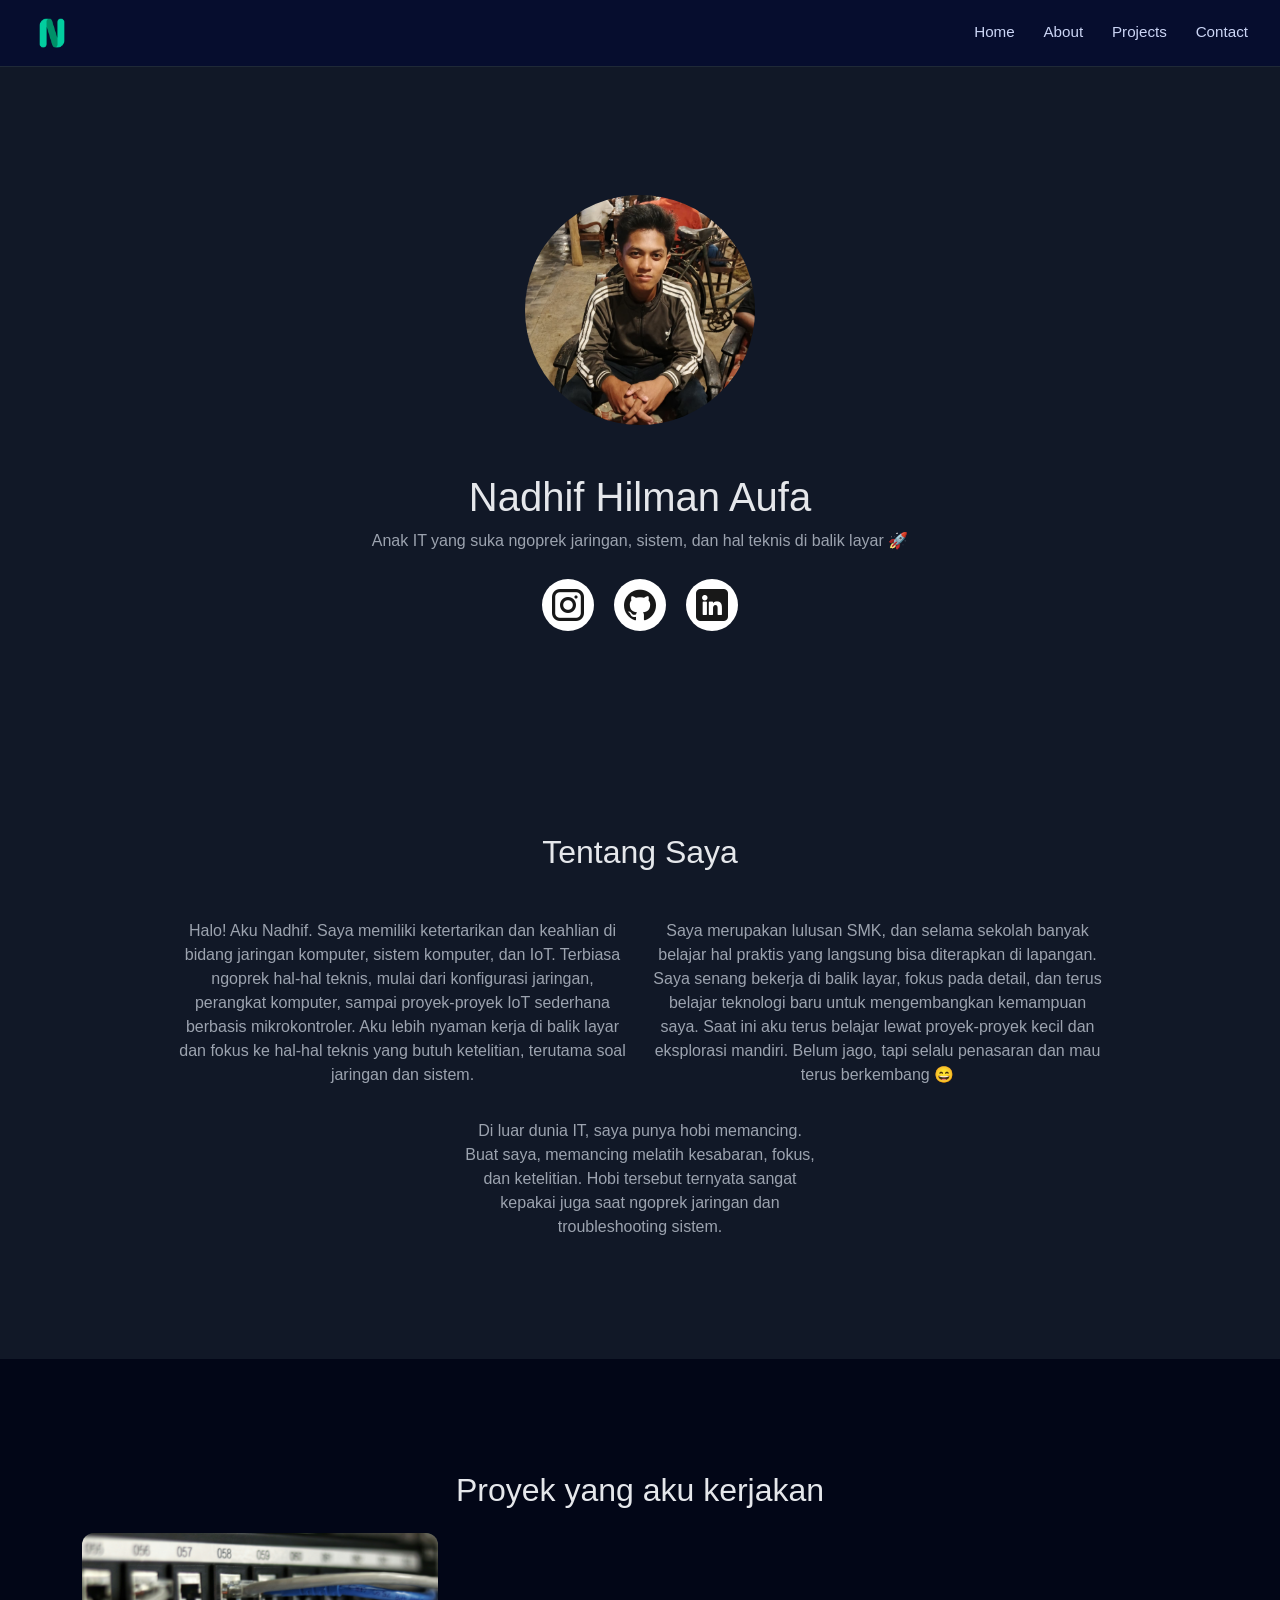
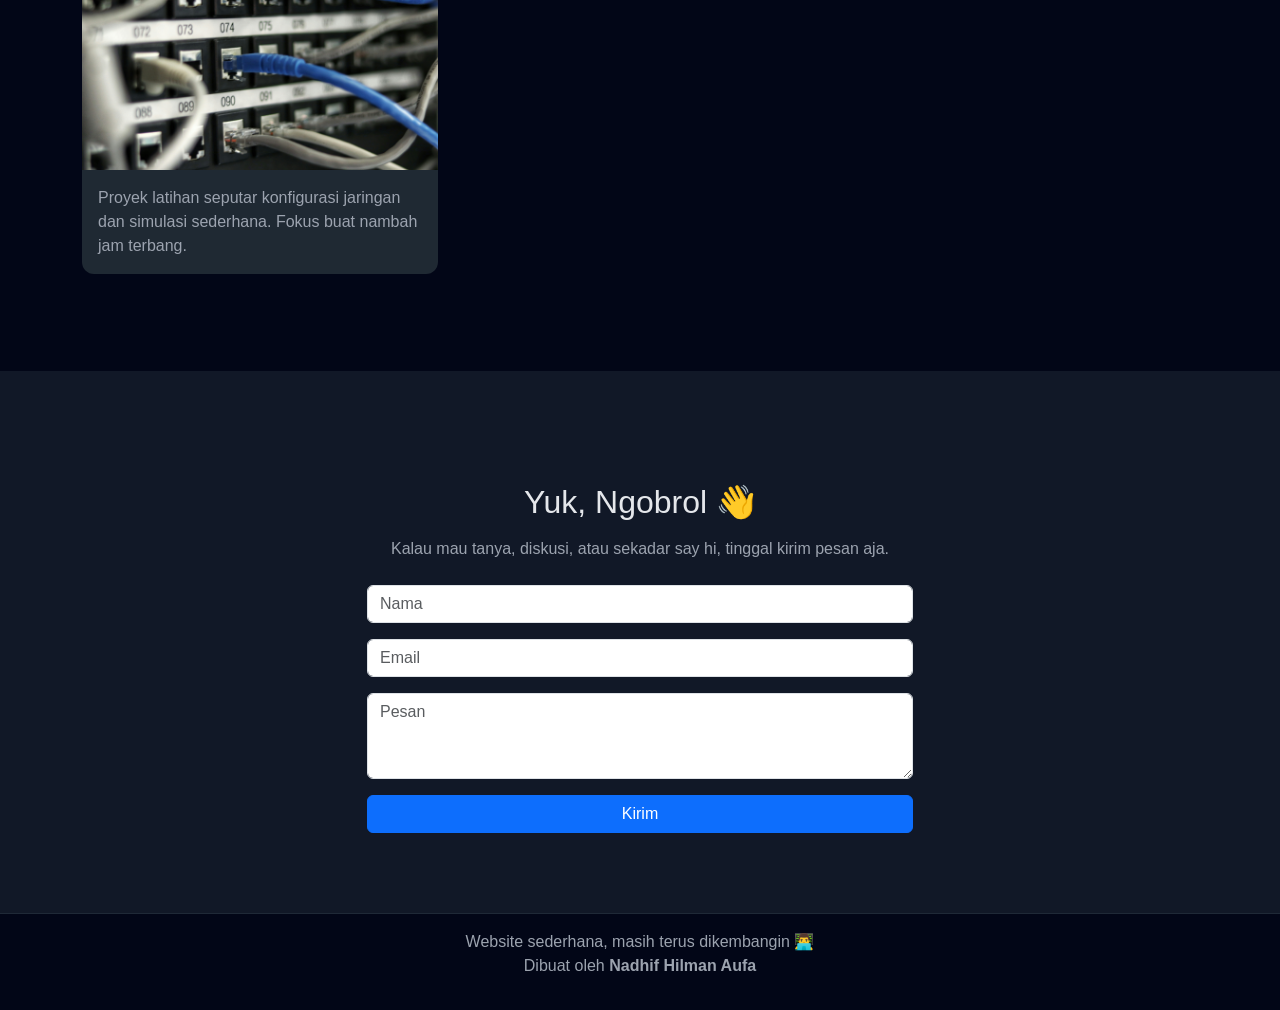
<file: index.html>
<!doctype html>
<html lang="id">
  <head>
    <meta charset="UTF-8" />
    <meta name="viewport" content="width=device-width, initial-scale=1.0" />
    <title>Portfolio | Nadhif Hilman Aufa</title>

    <!-- Bootstrap -->
    <link href="https://cdn.jsdelivr.net/npm/bootstrap@5.0.2/dist/css/bootstrap.min.css" rel="stylesheet" />

    <!-- Bootstrap Icons -->
    <link rel="stylesheet" href="https://cdn.jsdelivr.net/npm/bootstrap-icons@1.13.1/font/bootstrap-icons.min.css" />

    <!-- AOS -->
    <link rel="stylesheet" href="https://unpkg.com/aos@next/dist/aos.css" />

    <!-- CSS -->
    <link rel="stylesheet" href="style.css" />
  </head>

  <body>
    <!-- NAVBAR -->
    <header class="navbar">
      <div class="logo">
        <img src="img/letter-n.png" alt="logo" />
      </div>

      <nav class="nav-menu" id="navMenu">
        <div class="close-btn" id="closeBtn">&times;</div>
        <ul>
          <li><a href="#home" class="nav-link myli">Home</a></li>
          <li><a href="#about" class="nav-link myli">About</a></li>
          <li><a href="#projects" class="nav-link myli">Projects</a></li>
          <li><a href="#contact" class="nav-link myli">Contact</a></li>
        </ul>
      </nav>

      <div class="hamburger" id="hamburger">&#9776;</div>
    </header>

    <!-- HOME -->
    <section id="home" class="text-center">
      <img src="img/profile.jpg" width="230" class="rounded-circle mb-5" alt="Foto Profil" />
      <h1>Nadhif Hilman Aufa</h1>
      <p>Anak IT yang suka ngoprek jaringan, sistem, dan hal teknis di balik layar 🚀</p>

      <!-- incons -->
      <div class="sosialIcons">
        <a href="https://www.instagram.com/ndhifhaf/"><img src="icons/instagram.png" alt="instagram" /></a>
        <a href="https://github.com/nadhifhilman"><img src="icons/github.png" alt="github" /></a>
        <a href="https://www.linkedin.com/in/nadhif-hilman-aufa-4bab17379/"><img src="icons/linkedin.png" alt="linkedin" /></a>
      </div>
    </section>

    <!-- ABOUT -->
    <section id="about">
      <div class="container">
        <h2 class="text-center mb-5">Tentang Saya</h2>
        <div class="row justify-content-center text-center">
          <div class="col-md-5 mb-3" data-aos="fade-right">
            <p>
              Halo! Aku Nadhif. Saya memiliki ketertarikan dan keahlian di bidang jaringan komputer, sistem komputer, dan IoT. Terbiasa ngoprek hal-hal teknis, mulai dari konfigurasi jaringan, perangkat komputer, sampai proyek-proyek IoT
              sederhana berbasis mikrokontroler. Aku lebih nyaman kerja di balik layar dan fokus ke hal-hal teknis yang butuh ketelitian, terutama soal jaringan dan sistem.
            </p>
          </div>
          <div class="col-md-5 mb-3" data-aos="fade-left">
            <p>
              Saya merupakan lulusan SMK, dan selama sekolah banyak belajar hal praktis yang langsung bisa diterapkan di lapangan. Saya senang bekerja di balik layar, fokus pada detail, dan terus belajar teknologi baru untuk mengembangkan
              kemampuan saya. Saat ini aku terus belajar lewat proyek-proyek kecil dan eksplorasi mandiri. Belum jago, tapi selalu penasaran dan mau terus berkembang 😄
            </p>
          </div>
          <div class="col-md-4 mb-4" data-aos="fade-left">
            <p>Di luar dunia IT, saya punya hobi memancing. Buat saya, memancing melatih kesabaran, fokus, dan ketelitian. Hobi tersebut ternyata sangat kepakai juga saat ngoprek jaringan dan troubleshooting sistem.</p>
          </div>
        </div>
      </div>
    </section>

    <!-- PROJECTS -->
    <section id="projects">
      <div class="container">
        <h2 class="text-center mb-4">Proyek yang aku kerjakan</h2>
        <div class="row">
          <div class="col-md-4 mb-3" data-aos="flip-left">
            <div class="card">
              <img src="/img/network.jpg" class="card-img-top" alt="Project" />
              <div class="card-body">
                <p class="card-text">Proyek latihan seputar konfigurasi jaringan dan simulasi sederhana. Fokus buat nambah jam terbang.</p>
              </div>
            </div>
          </div>
        </div>
      </div>
    </section>

    <!-- CONTACT -->
     <!-- <div class="container">
        

        <div class="row justify-content-center">
          <div class="col-md-6">
            <div class="alert alert-success alert-dismissible fade show d-none my-alert" role="alert">
              <strong>Terima kasih!</strong> pesan anda sudah saya terima.
              <button type="button" class="btn-close" data-bs-dismiss="alert" aria-label="Close"></button>
            </div>
            <input type="text" id="name" name="name" class="form-control mb-3"  />
            <input id="email" type="email" name="email" class="form-control mb-3" placeholder="Email" />
            <textarea name="pesan" id="pesan" class="form-control mb-3" placeholder="Pesan"></textarea>
            <button type="submit" class="btn btn-primary w-100 btn-kirim">Kirim Pesan</button>
            <button class="btn btn-primary col-md-12 btn-loading d-none" type="button" disabled>
              <span class="spinner-border spinner-border-sm" role="status" aria-hidden="true"></span>
              Loading...
            </button>
          </div>
        </div>
      </div> -->
    <section id="contact">
      <div class="container">
        
        <h2 class="text-center mb-3">Yuk, Ngobrol 👋</h2>
        <p class="text-center mb-4">Kalau mau tanya, diskusi, atau sekadar say hi, tinggal kirim pesan aja.</p>
        
        <div class="row justify-content-center">
          <div class="col-md-6">
            <div class="alert alert-success alert-dismissible fade show d-none my-alert" role="alert">
              <strong>Terima kasih!</strong> pesan anda sudah saya terima.
              <button type="button" class="btn-close" data-bs-dismiss="alert" aria-label="Close"></button>
            </div>
            <form name="portofolio-contact-form">
              <div class="mb-3">
                <input type="text" class="form-control" id="name" aria-describedby="name" name="name" placeholder="Nama" />
              </div>
              <div class="mb-3">
                <input type="email" class="form-control" id="email" aria-describedby="email" name="email" placeholder="Email"/>
              </div>
              <div class="mb-3">
                <textarea class="form-control" id="Pesan" rows="3" name="pesan" placeholder="Pesan"></textarea>
              </div>
              <button type="submit" class="btn btn-primary col-md-12 w-100 btn-kirim">Kirim</button>
              <button class="btn btn-primary col-md-12 w-100 btn-loading d-none" type="button" disabled>
                <span class="spinner-border spinner-border-sm" role="status" aria-hidden="true"></span>
                Loading...
              </button>
            </form>
          </div>
        </div>
      </div>
    </section>

    <!-- FOOTER -->
    <footer class="text-center p-3">
      <p>
        Website sederhana, masih terus dikembangin 👨‍💻 <br />
        Dibuat oleh <strong>Nadhif Hilman Aufa</strong>
      </p>
    </footer>

    <!-- JS -->
    <script src="https://cdn.jsdelivr.net/npm/bootstrap@5.0.2/dist/js/bootstrap.bundle.min.js"></script>
    <script src="https://unpkg.com/aos@next/dist/aos.js"></script>
    <script>
      AOS.init({ once: true });
    </script>

    <!-- contact -->
    <script>
      const scriptURL = "https://script.google.com/macros/s/AKfycbyGFKAb99NPiTh-GirdRCHcsEmcMkA71gNEVheI9-GF7axYzwe4Y1vhd4zGJmdW0g5b3w/exec";
      const form = document.forms["portofolio-contact-form"];
      const btnKirim = document.querySelector(".btn-kirim");
      const btnLoading = document.querySelector(".btn-loading");
      const myAlert = document.querySelector(".my-alert");

      form.addEventListener("submit", (e) => {
        e.preventDefault();
        // ketika tombol submit diklik
        // tampilkan tombol loading, hilangkan tombol kirim
        btnKirim.classList.toggle("d-none");
        btnLoading.classList.toggle("d-none");

        fetch(scriptURL, { method: "POST", body: new FormData(form) })
          .then((response) => {
            // tampilkan tombol kirim, hilangkan tombol loading
            btnLoading.classList.toggle("d-none");
            btnKirim.classList.toggle("d-none");
            // tampilkan Alert
            myAlert.classList.toggle("d-none");
            // reset
            form.reset();
            console.log("Success!", response);
          })
          .catch((error) => console.error("Error!", error.message));
      });
    </script>

    <!-- navbar -->
    <script>
      const hamburger = document.getElementById("hamburger");
      const navMenu = document.getElementById("navMenu");
      const closeBtn = document.getElementById("closeBtn");
      const navLinks = document.querySelectorAll(".nav-link");

      hamburger.addEventListener("click", () => {
        navMenu.classList.add("active");
      });

      closeBtn.addEventListener("click", () => {
        navMenu.classList.remove("active");
      });

      navLinks.forEach((link) => {
        link.addEventListener("click", () => {
          navMenu.classList.remove("active");
          navLinks.forEach((l) => l.classList.remove("active"));
          link.classList.add("active");
        });
      });
    </script>
  </body>
</html>
</file>
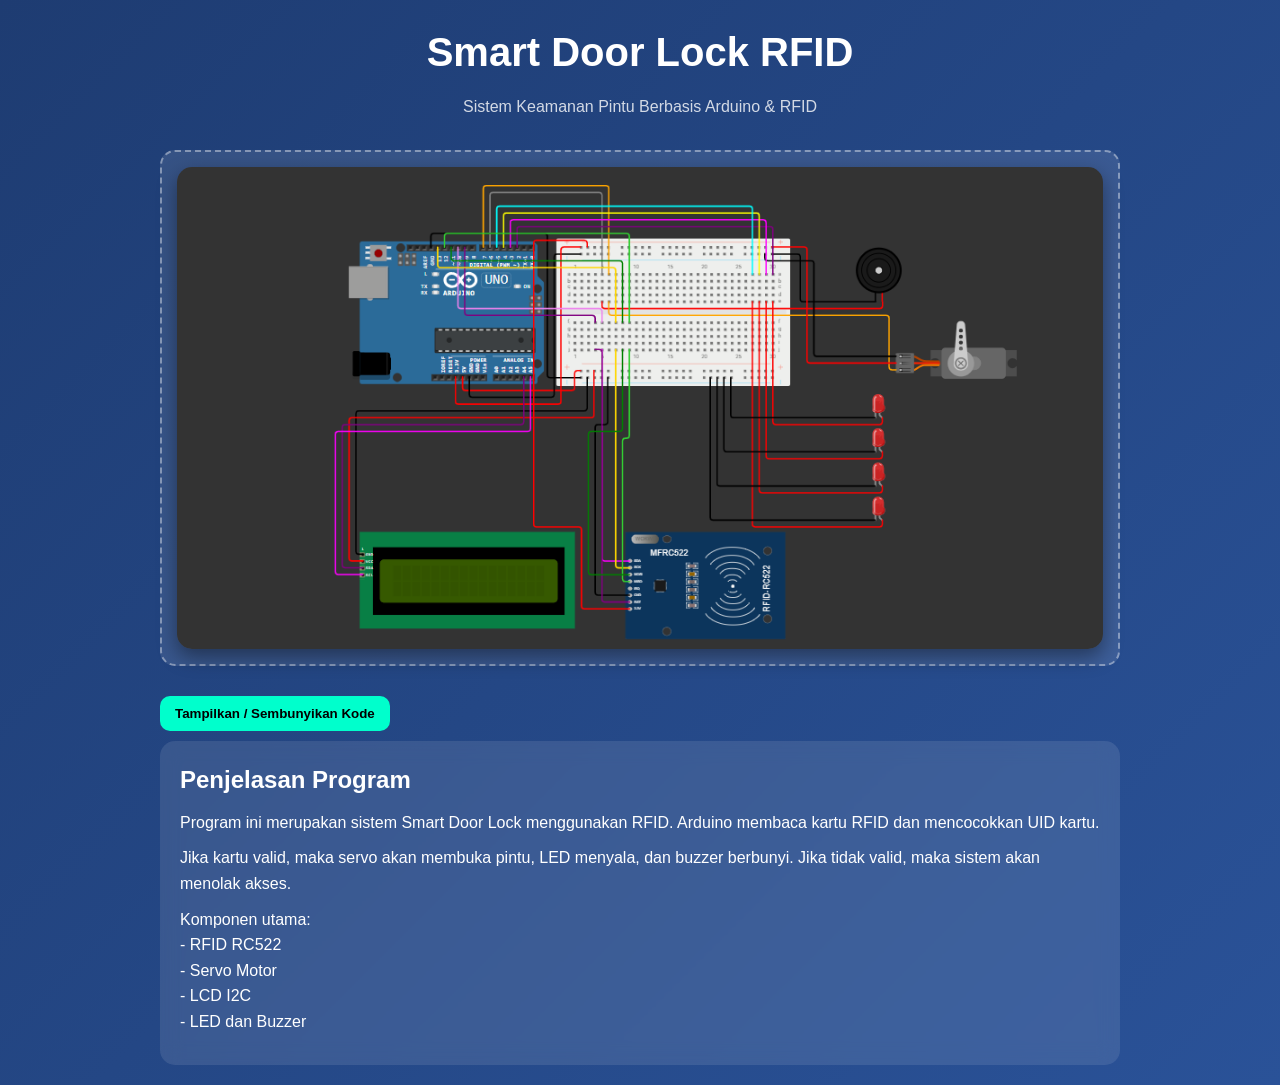
<file: Project/Smart Door Lock/DoorLock.html>
<!DOCTYPE html>
<html lang="id">
<head>
  <meta charset="UTF-8">
  <meta name="viewport" content="width=device-width, initial-scale=1.0">
  <title>Smart Door Lock RFID</title>
  <style>
    * {
      margin: 0;
      padding: 0;
      box-sizing: border-box;
      font-family: 'Segoe UI', Tahoma, Geneva, Verdana, sans-serif;
    }

    body {
      background: linear-gradient(135deg, #1e3c72, #2a5298);
      color: #fff;
      line-height: 1.6;
    }

    .container {
      max-width: 1000px;
      margin: auto;
      padding: 20px;
    }

    header {
      text-align: center;
      margin-bottom: 30px;
    }

    header h1 {
      font-size: 2.5rem;
      margin-bottom: 10px;
    }

    header p {
      opacity: 0.8;
    }

    /* GAMBAR */
    .image-placeholder {
      background: rgba(255,255,255,0.1);
      border: 2px dashed rgba(255,255,255,0.4);
      height: auto;
      min-height: 200px;
      border-radius: 15px;
      display: flex;
      align-items: center;
      justify-content: center;
      margin-bottom: 30px;
      padding: 15px;
    }

    .image-placeholder img {
      max-width: 100%;
      height: auto;
      border-radius: 15px;
      box-shadow: 0 8px 20px rgba(0,0,0,0.4);
    }

    /* BUTTON */
    .toggle-btn {
      display: inline-block;
      margin-bottom: 10px;
      padding: 10px 15px;
      background: #00ffcc;
      color: #000;
      border: none;
      border-radius: 10px;
      cursor: pointer;
      font-weight: bold;
      transition: 0.3s;
    }

    .toggle-btn:hover {
      background: #00ccaa;
    }

    /* CODE BOX */
    .code-box {
      background: #111;
      border-radius: 15px;
      padding: 20px;
      overflow-x: auto;
      margin-bottom: 30px;
      box-shadow: 0 10px 25px rgba(0,0,0,0.4);
      display: none; /* default disembunyikan */
    }

    pre {
      color: #00ffcc;
      font-size: 0.9rem;
    }

    /* PENJELASAN */
    .content {
      background: rgba(255,255,255,0.1);
      padding: 20px;
      border-radius: 15px;
      backdrop-filter: blur(10px);
    }

    .content h2 {
      margin-bottom: 10px;
    }

    .content p {
      margin-bottom: 10px;
    }

    /* RESPONSIVE */
    @media (max-width: 600px) {
      header h1 {
        font-size: 1.8rem;
      }
    }
  </style>
</head>
<body>

  <div class="container">

    <header>
      <h1>Smart Door Lock RFID</h1>
      <p>Sistem Keamanan Pintu Berbasis Arduino & RFID</p>
    </header>

    <!-- GAMBAR -->
    <div class="image-placeholder">
      <img src="skema.png" alt="Skema Project">
    </div>

    <!-- BUTTON TOGGLE CODE -->
    <button class="toggle-btn" onclick="toggleCode()">Tampilkan / Sembunyikan Kode</button>

    <!-- CODE PROGRAM -->
    <div class="code-box" id="codeBox">
<pre>
// Kode Arduino (dipersingkat tampilan, tetap full saat dibuka)
// Scroll di dalam box ini jika panjang

#include &lt;Servo.h&gt;
#include &lt;SPI.h&gt;
#include &lt;MFRC522.h&gt;
#include &lt;LiquidCrystal_I2C.h&gt;
#include &lt;Wire.h&gt;

Servo myservo;
MFRC522 mfrc522(10, 9);
LiquidCrystal_I2C lcd(0x27, 16, 2);

const int buzzer = 6;
const int LED1 = 5;
const int LED2 = 4;
const int LED3 = 3;
const int LED4 = 2;

void setup() {
  Serial.begin(9600);
  pinMode(buzzer, OUTPUT);
  pinMode(LED1, OUTPUT);
  pinMode(LED2, OUTPUT);
  pinMode(LED3, OUTPUT);
  pinMode(LED4, OUTPUT);

  SPI.begin();
  mfrc522.PCD_Init();

  myservo.attach(7);
  myservo.write(0);

  lcd.init();
  lcd.backlight();
  lcd.print("Smart Home Ready");
}

void loop() {
  if (mfrc522.PICC_IsNewCardPresent() && mfrc522.PICC_ReadCardSerial()) {
    if (mfrc522.uid.uidByte[0] == 198) {
      lcd.clear();
      lcd.print("Pintu Terbuka");
      myservo.write(135);
      delay(2000);
      myservo.write(0);
    } else {
      lcd.clear();
      lcd.print("Akses Ditolak");
    }
  }
}
</pre>
    </div>

    <!-- PENJELASAN -->
    <div class="content">
      <h2>Penjelasan Program</h2>
      <p>
        Program ini merupakan sistem Smart Door Lock menggunakan RFID. Arduino membaca kartu RFID
        dan mencocokkan UID kartu.
      </p>
      <p>
        Jika kartu valid, maka servo akan membuka pintu, LED menyala, dan buzzer berbunyi.
        Jika tidak valid, maka sistem akan menolak akses.
      </p>
      <p>
        Komponen utama:
        <br>- RFID RC522
        <br>- Servo Motor
        <br>- LCD I2C
        <br>- LED dan Buzzer
      </p>
    </div>

  </div>

  <script>
    function toggleCode() {
      var code = document.getElementById("codeBox");
      if (code.style.display === "none") {
        code.style.display = "block";
      } else {
        code.style.display = "none";
      }
    }
  </script>

</body>
</html>
</file>
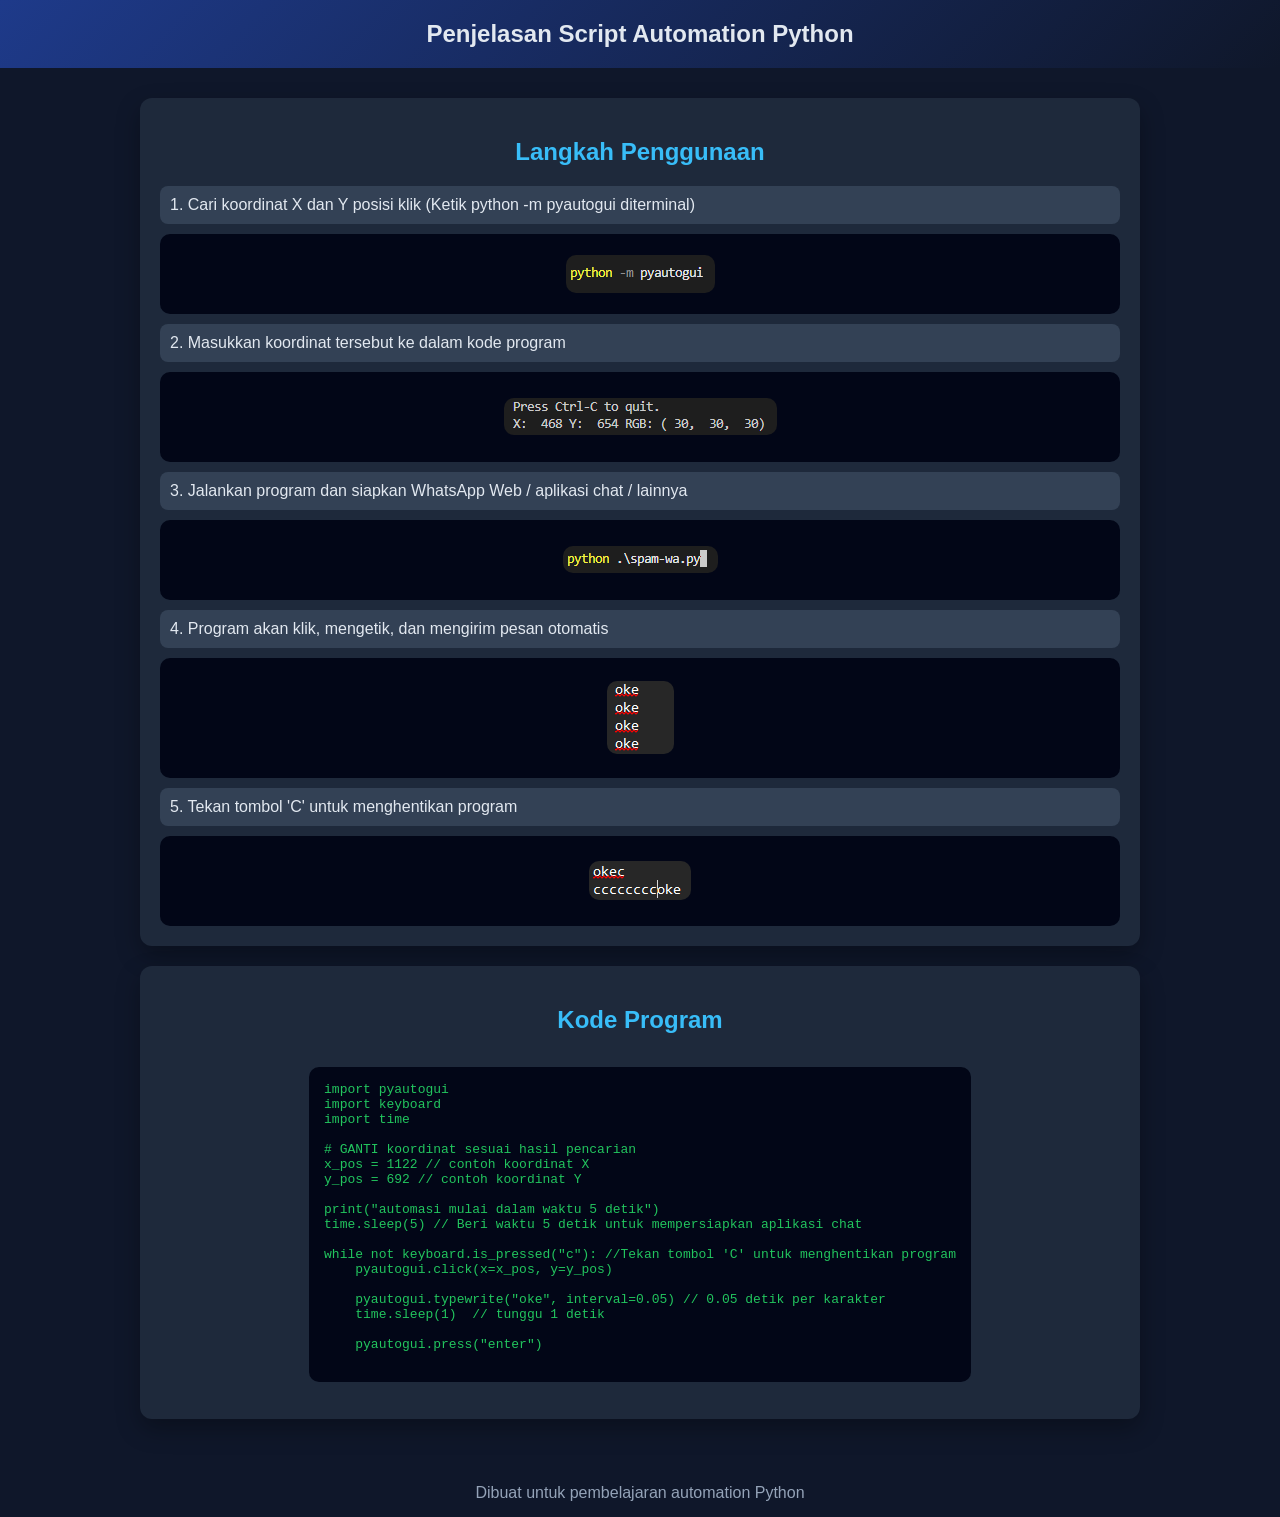
<file: Project/Spam WA/automation.html>
<!DOCTYPE html>
<html lang="id">
<head>
  <meta charset="UTF-8">
  <meta name="viewport" content="width=device-width, initial-scale=1.0">
  <title>Penjelasan Automation Python</title>
  <style>
    body {
      margin: 0;
      font-family: 'Segoe UI', sans-serif;
      background: #0f172a;
      color: #e2e8f0;
    }

    header {
      background: linear-gradient(135deg, #1e3a8a, #0f172a);
      padding: 20px;
      text-align: center;
      font-size: 24px;
      font-weight: bold;
      color: #e2e8f0;
    }

    .container {
      padding: 30px;
      max-width: 1000px;
      margin: auto;
    }

    .card {
      background: #1e293b;
      padding: 20px;
      border-radius: 12px;
      margin-bottom: 20px;
      box-shadow: 0 10px 25px rgba(0,0,0,0.3);
    }

    h2 {
      color: #38bdf8;
    }

    pre {
      background: #020617;
      padding: 15px;
      border-radius: 10px;
      overflow-x: auto;
      color: #22c55e;
    }

    .step {
      margin-bottom: 10px;
      padding: 10px;
      background: #334155;
      border-radius: 8px;
    }

    footer {
      text-align: center;
      padding: 15px;
      color: #94a3b8;
    }
  </style>
</head>
<body>

<header>
  Penjelasan Script Automation Python
</header>

<div class="container">

  <div class="card">
    <h2 style="text-align: center;">Langkah Penggunaan</h2>

    <div class="step">1. Cari koordinat X dan Y posisi klik (Ketik python -m pyautogui diterminal)</div>
    <div style="background:#020617;height:80px;border-radius:10px;display:flex;align-items:center;justify-content:center;color:#64748b;margin-bottom:10px;">
      <img style="border-radius: 10px;" src="L1.png" alt="gambar 1">
    </div>

    <div class="step">2. Masukkan koordinat tersebut ke dalam kode program</div>
    <div style="background:#020617;height:90px;border-radius:10px;display:flex;align-items:center;justify-content:center;color:#64748b;margin-bottom:10px;">
      <img style="border-radius: 10px;" src="L2.png" alt="gambar 2">
    </div>

    <div class="step">3. Jalankan program dan siapkan WhatsApp Web / aplikasi chat / lainnya</div>
    <div style="background:#020617;height:80px;border-radius:10px;display:flex;align-items:center;justify-content:center;color:#64748b;margin-bottom:10px;">
      <img style="border-radius: 10px;" src="L3.png" alt="gambar 3">
    </div>

    <div class="step">4. Program akan klik, mengetik, dan mengirim pesan otomatis</div>
    <div style="background:#020617;height:120px;border-radius:10px;display:flex;align-items:center;justify-content:center;color:#64748b;margin-bottom:10px;">
            <img style="border-radius: 10px;" src="L4.png" alt="gambar 4">
    </div>

    <div class="step">5. Tekan tombol 'C' untuk menghentikan program</div>
    <div style="background:#020617;height:90px;border-radius:10px;display:flex;align-items:center;justify-content:center;color:#64748b;">
      <img style="border-radius: 10px;" src="L5.png" alt="gambar 5">
    </div>

  </div>

  <div class="card" style="text-align:center; margin-top: 20px;">
    <h2>Kode Program</h2>
    <pre style="text-align:left;display:inline-block;min-width:60%;">
import pyautogui
import keyboard
import time

# GANTI koordinat sesuai hasil pencarian
x_pos = 1122 // contoh koordinat X
y_pos = 692 // contoh koordinat Y

print("automasi mulai dalam waktu 5 detik")
time.sleep(5) // Beri waktu 5 detik untuk mempersiapkan aplikasi chat

while not keyboard.is_pressed("c"): //Tekan tombol 'C' untuk menghentikan program
    pyautogui.click(x=x_pos, y=y_pos)

    pyautogui.typewrite("oke", interval=0.05) // 0.05 detik per karakter
    time.sleep(1)  // tunggu 1 detik

    pyautogui.press("enter")
    </pre>
  </div>

</div>

<footer>
  Dibuat untuk pembelajaran automation Python
</footer>

</body>
</html>
</file>
<file: style.css>
:root {
  --bg-main: #0f172a;
  --bg-section: #111827;
  --bg-card: #1f2933;
  --text-main: #e5e7eb;
  --text-muted: #9ca3af;
  --accent: #22c55e;
}

* {
  margin: 0;
  padding: 0;
  box-sizing: border-box;
}

body {
  font-family: Arial, sans-serif;
  background-color: var(--bg-main);
  color: var(--text-main);
}

section {
  padding-top: 7rem;
  padding-bottom: 5rem;
}

/* ===== NAVBAR ===== */
.navbar {
  position: sticky;
  top: 0;
  z-index: 1000;

  display: flex;
  justify-content: space-between;
  align-items: center;

  padding: 0.8rem 2rem;
  background-color: #060d2e; /* dark solid */
  border-bottom: 1px solid #1f2937;
}

/* ===== LOGO ===== */
.logo img {
  width: 40px;
  height: 40px;
}

/* ===== NAV DESKTOP ===== */
.nav-menu ul {
  display: flex;
  align-items: center;
  gap: 1.8rem;
  list-style: none;
  margin: 0;
  padding: 0;
}

.nav-link {
  text-decoration: none;
  color: #cbd5f5;
  font-size: 0.95rem;
  position: relative;
  transition: color 0.3s ease;
}

.nav-link:hover {
  color: #ffffff;
}

/* underline animation */
.myli::after {
  content: "";
  position: absolute;
  left: 0;
  bottom: -6px;
  width: 0;
  height: 2px;
  background-color: #22c55e;
  transition: width 0.3s ease;
}

.myli:hover::after,
.nav-link.active::after {
  width: 100%;
}

/* ===== HAMBURGER ===== */
.hamburger {
  font-size: 1.8rem;
  color: #e5e7eb;
  cursor: pointer;
  display: none;
}

/* close button default */
.close-btn {
  display: none;
}

/* ===== MOBILE ===== */
@media (max-width: 768px) {
  .navbar {
    padding: 0.8rem 1.2rem;
  }

  .hamburger {
    display: block;
  }

  .nav-menu {
    position: fixed;
    top: 0;
    right: -260px;
    height: 100vh;
    width: 240px;

    background-color: #020617;
    border-left: 1px solid #1f2937;

    display: flex;
    flex-direction: column;
    align-items: center;
    padding-top: 4rem;

    transition: right 0.35s ease;
  }

  .nav-menu.active {
    right: 0;
  }

  .nav-menu ul {
    flex-direction: column;
    gap: 2rem;
  }

  .nav-link {
    font-size: 1.1rem;
  }

  .close-btn {
    display: block;
    position: absolute;
    top: 18px;
    right: 20px;
    font-size: 2rem;
    color: #e5e7eb;
    cursor: pointer;
  }
}


/* ===== HOME ===== */
#home {
  padding-top: 8rem;
background-color: var(--bg-section);}

.myimg {
  border: 3px solid var(--accent);
}

/* ===== ABOUT & CONTACT ===== */
#about,
#contact {
  background-color: var(--bg-section);
}

p {
  color: var(--text-muted);
}

/* ===== PROJECTS ===== */
#projects {
  background-color: #020617;
}

.card {
  background-color: var(--bg-card);
  border: none;
  border-radius: 12px;
  overflow: hidden;
  transition: 0.3s;
}

.card:hover {
  transform: translateY(-6px);
  box-shadow: 0 10px 30px rgba(0,0,0,0.6);
}

/* ===== FOOTER ===== */
footer {
  background-color: #020617;
  border-top: 1px solid #1f2937;
}

.sosialIcons {
  display: flex;
  justify-content: center;
}

.sosialIcons a {
  text-decoration: none;
  padding: 10px;
  background-color: white;
  margin: 10px;
  border-radius: 50%;
}

.sosialIcons img {
  font-size: 2em;
  color: black;
  opacity: 0.9;
}

.sosialIcons a:hover{
  background-color: #464545;
  transition: 0.2s;
}

.sosialIcons a:hover img {
  color: white;
  transition: 0.3s;
}
</file>
